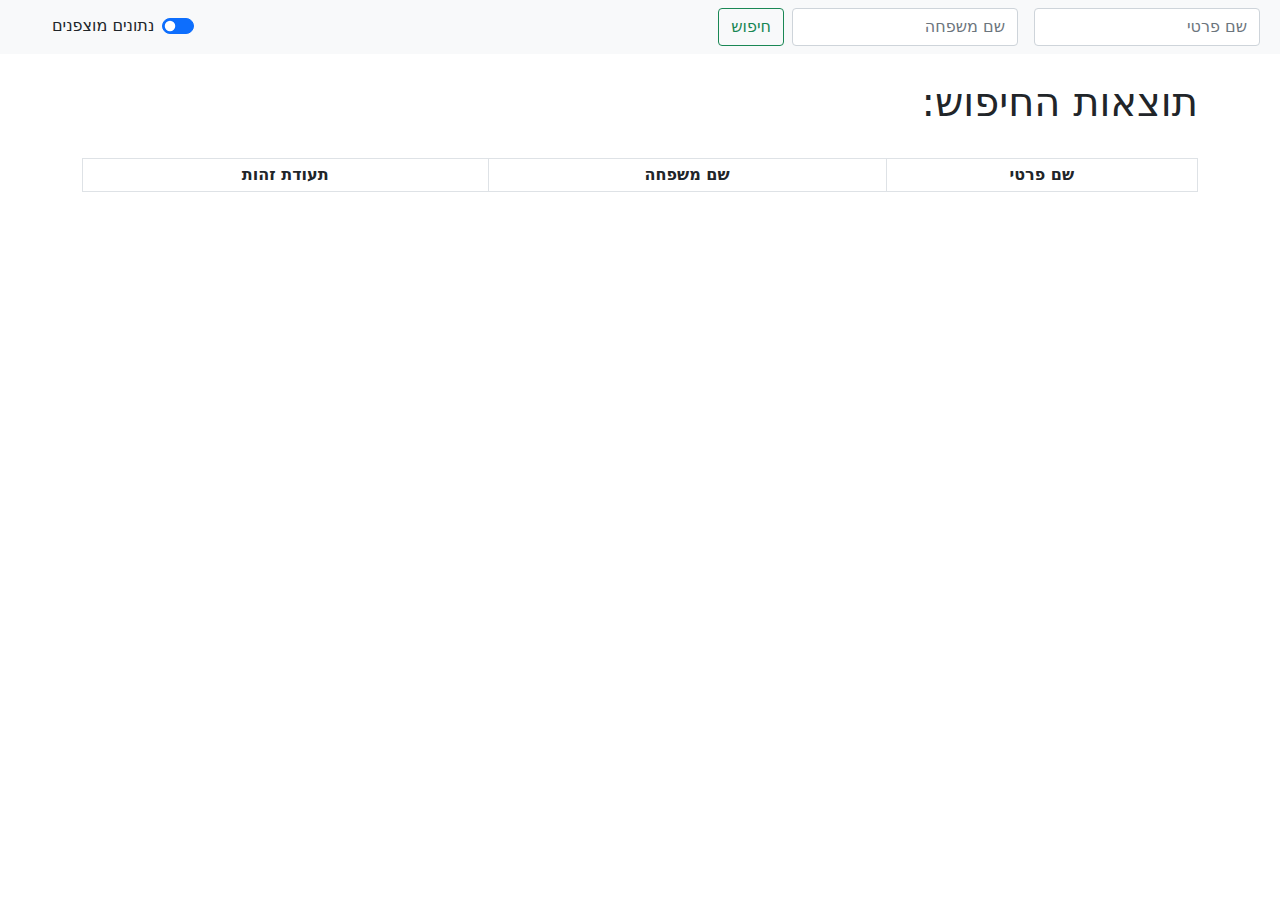
<file: templates/index.html>
<!DOCTYPE html>
<html>
<head>
    <meta charset="utf-8" />
    <meta name="viewport" content="width=device-width, initial-scale=1" />
    <link rel="shortcut icon" href="../icons/bnhplogo.jpg">
    <title>HackOfir - חיפוש עובדים</title>

    <link rel="stylesheet" href="../static/css_main.css" />
    <link rel="stylesheet" href="../static/font-awesome/css/font-awesome.min.css" />
    <script src="../static/jquery/jquery.min.js"></script>
    <link rel="stylesheet" href="../static/jquery-ui/jquery-ui.min.css" />
    <script src="../static/jquery-ui/jquery-ui.min.js"></script>
    <!--script src="../static/popper/umd/popper.min.js"></script-->
    <script src="../static/popper.js-2.11.5/umd/popper.min.js"></script>

    <!--link rel="stylesheet" href="../static/bootstrap/dist/css/bootstrap.min.css" /-->
    <!--link rel="stylesheet" href="../static/bootstrap/dist/css/bootstrap-rtl.min.css" /-->
    <link rel="stylesheet" href="../static/bootstrap-5.0.2/css/bootstrap.min.css" />
    <link rel="stylesheet" href="../static/bootstrap-5.0.2/css/bootstrap.rtl.min.css" />
    <!--script src="../static/bootstrap/dist/js/bootstrap.min.js"></script-->
    <script src="../static/bootstrap-5.0.2/js/bootstrap.min.js"></script>
    <!--script src="../static/bootstrap-5.0.2/js/bootstrap.bundle.min.js"></script-->

    <!--link rel="stylesheet" href="../static/bootstrap-4-multi-dropdown-navbar/css/bootstrap-4-navbar.css"-->
    <!--script src="../static/bootstrap-4-multi-dropdown-navbar/js/bootstrap-4-navbar.js"></script-->

    <style type="text/css">

        /* ============ desktop view ============ */
        @media all and (min-width: 992px) {
        
            .dropdown-menu li{
                position: relative;
            }
            .dropdown-menu .submenu{ 
                display: none;
                position: absolute;
                left:100%; top:-7px;
            }
            .dropdown-menu .submenu-left{ 
                right:100%; left:auto;
            }
        
            .dropdown-menu > li:hover{ background-color: #f1f1f1 }
            .dropdown-menu > li:hover > .submenu{
                display: block;
            }
        }	
        /* ============ desktop view .end// ============ */
        
        /* ============ small devices ============ */
        @media (max-width: 991px) {
        
        .dropdown-menu .dropdown-menu{
                margin-left:0.7rem; margin-right:0.7rem; margin-bottom: .5rem;
        }
        
        }	
        /* ============ small devices .end// ============ */
        
    </style>
</head>
<body dir=rtl>
    <div class="alert alert-danger d-flex align-items-center d-none" id="IE_Alert" role="alert">
        <svg class="bi flex-shrink-0 me-2" width="24" height="24" role="img" aria-label="Danger:"><use xlink:href="#exclamation-triangle-fill"/></svg>
        <div>
            שימו לב! דפדפן Internet Explorer אינו נתמך
        </div>
    </div>
    <nav class="navbar navbar-light bg-light">
    <div class="container-fluid">
      <form class="d-flex">
        <input id="txt_fname" class="form-control me-2" type="search" placeholder="שם פרטי" aria-label="fname">
        <input id="txt_lname" class="form-control me-2" type="search" placeholder="שם משפחה" aria-label="lname">
        <button id="btn_search" class="btn btn-outline-success" type="button">חיפוש</button>
      </form>
      <div class="form-check form-switch">
          <input id="switch_jumble" class="form-check-input" type="checkbox" checked="checked" id="flexSwitchCheckDefault">
          <label class="form-check-label" for="flexSwitchCheckDefault">נתונים מוצפנים</label>
      </div>
    </div>
    </nav>
    <div class="container">
    </br>
    <h1 style="text-align:right">תוצאות החיפוש:</h1>
    </br>
    <div class="table-responsive-sm">
        <table class="table table-sm table-bordered table-hover" width="100%">
            <thead class="thead-light">
                <th style="text-align:center" scope="col">שם פרטי</th>
                <th style="text-align:center" scope="col">שם משפחה</th>
                <th style="text-align:center" scope="col">תעודת זהות</th>
            </thead>
            <tbody id="results_table">
            </tbody>
        </table>
    </div>
    </div>

    <script>
        var isIE = window.document.documentMode ? true : false; // this variable will hold if the current browser is IE
        if (isIE){
            document.getElementById("IE_Alert").classList.remove("d-none");
        }
    </script>
    <script src="../static/scripty-searchEmployees.js"></script>
</body>
</html>
</file>
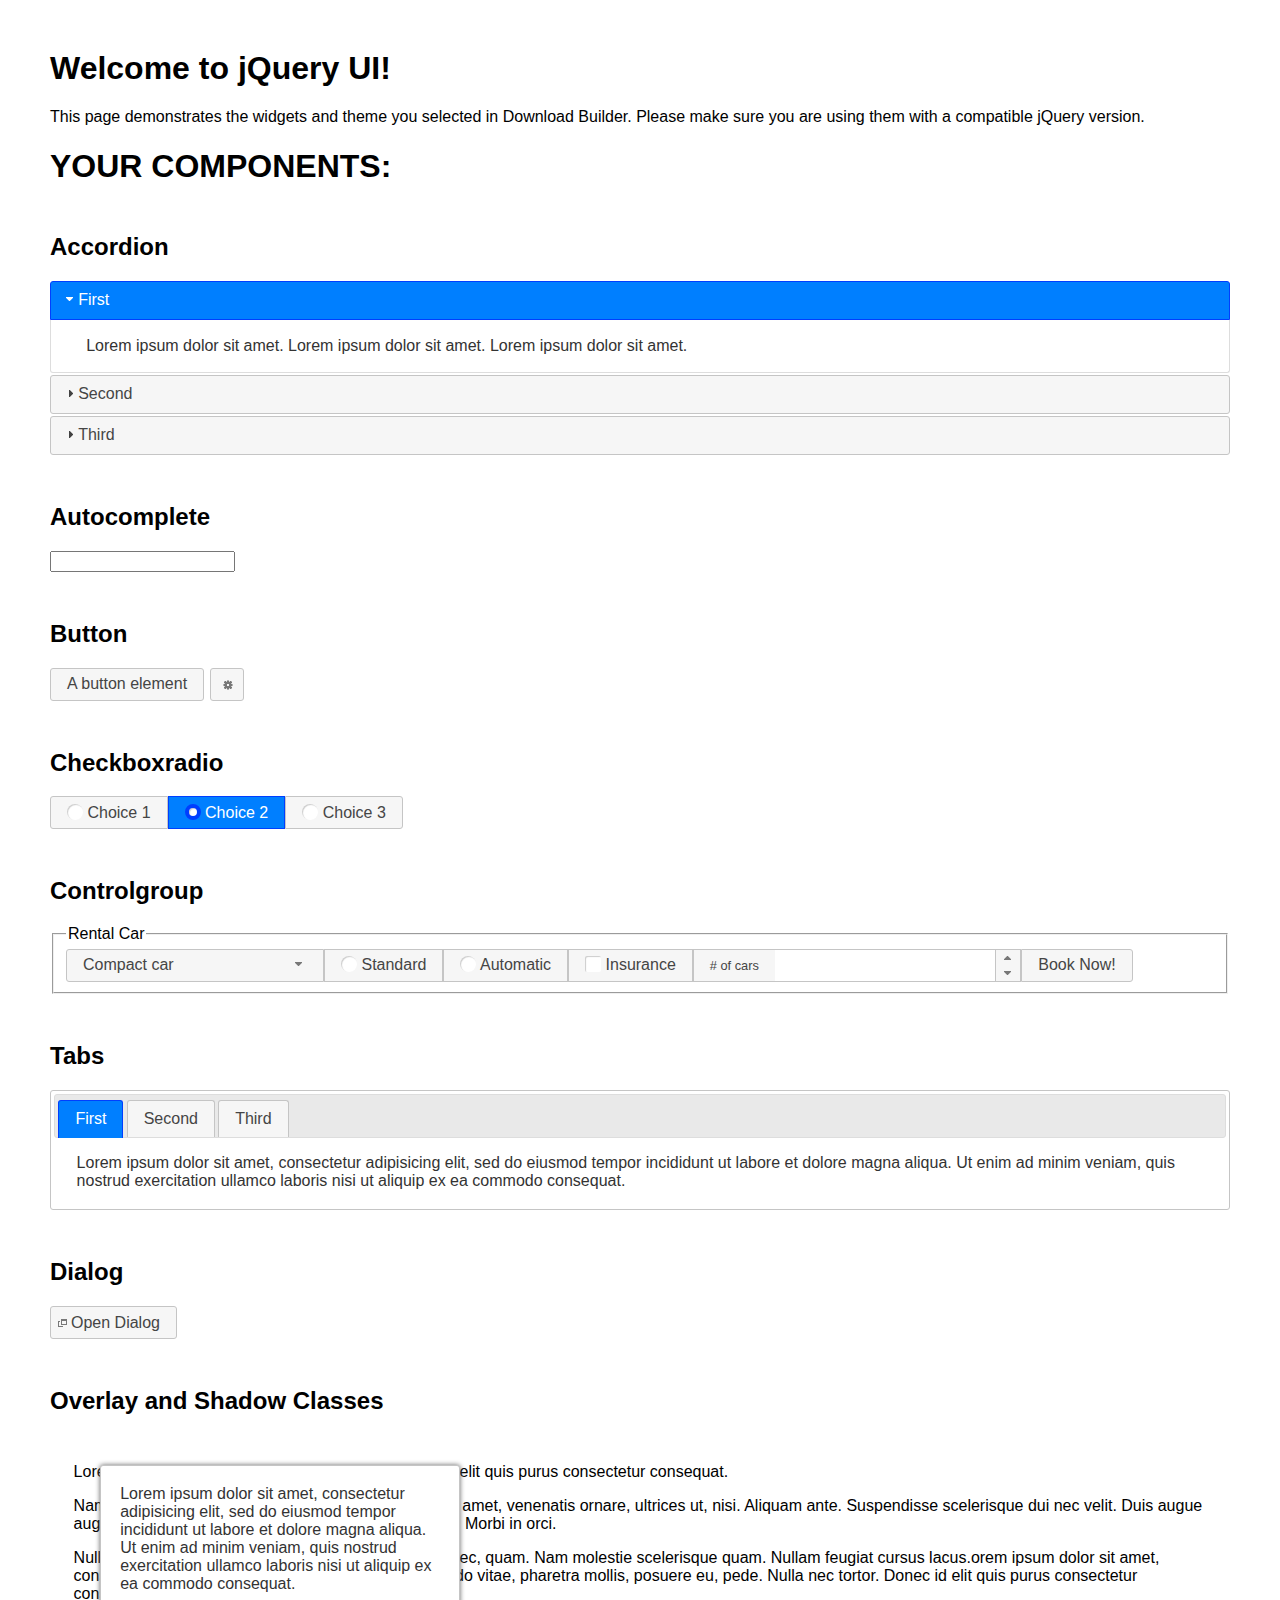
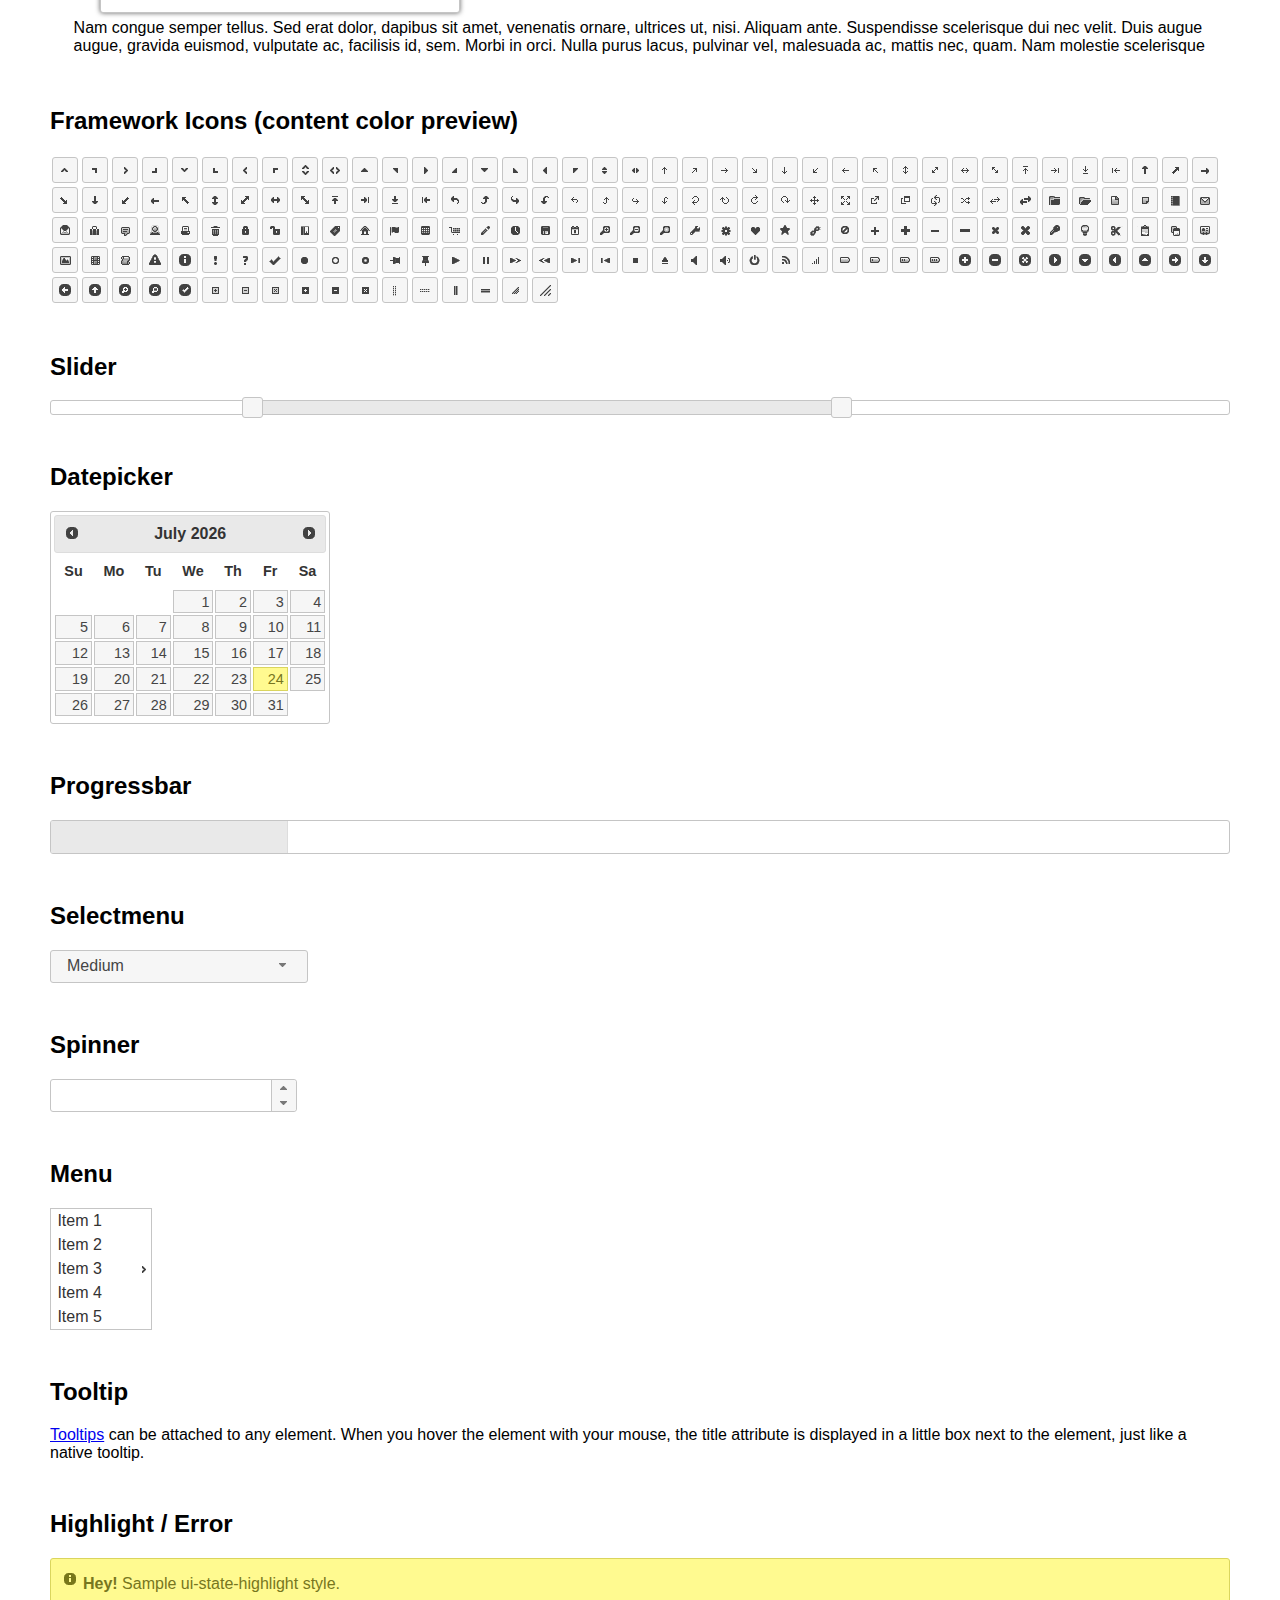
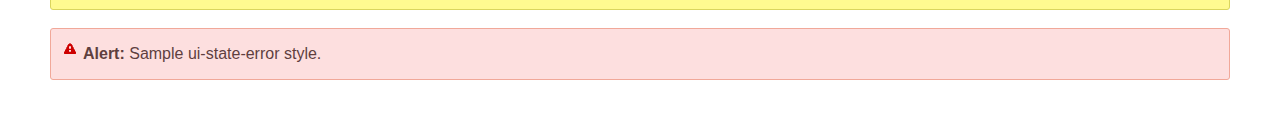
<file: static/jquery-ui/index.html>
<!doctype html>
<html lang="us">
<head>
	<meta charset="utf-8">
	<title>jQuery UI Example Page</title>
	<link href="jquery-ui.css" rel="stylesheet">
	<style>
	body{
		font-family: "Trebuchet MS", sans-serif;
		margin: 50px;
	}
	.demoHeaders {
		margin-top: 2em;
	}
	#dialog-link {
		padding: .4em 1em .4em 20px;
		text-decoration: none;
		position: relative;
	}
	#dialog-link span.ui-icon {
		margin: 0 5px 0 0;
		position: absolute;
		left: .2em;
		top: 50%;
		margin-top: -8px;
	}
	#icons {
		margin: 0;
		padding: 0;
	}
	#icons li {
		margin: 2px;
		position: relative;
		padding: 4px 0;
		cursor: pointer;
		float: left;
		list-style: none;
	}
	#icons span.ui-icon {
		float: left;
		margin: 0 4px;
	}
	.fakewindowcontain .ui-widget-overlay {
		position: absolute;
	}
	select {
		width: 200px;
	}
	</style>
</head>
<body>

<h1>Welcome to jQuery UI!</h1>

<div class="ui-widget">
	<p>This page demonstrates the widgets and theme you selected in Download Builder. Please make sure you are using them with a compatible jQuery version.</p>
</div>

<h1>YOUR COMPONENTS:</h1>

<!-- Accordion -->
<h2 class="demoHeaders">Accordion</h2>
<div id="accordion">
	<h3>First</h3>
	<div>Lorem ipsum dolor sit amet. Lorem ipsum dolor sit amet. Lorem ipsum dolor sit amet.</div>
	<h3>Second</h3>
	<div>Phasellus mattis tincidunt nibh.</div>
	<h3>Third</h3>
	<div>Nam dui erat, auctor a, dignissim quis.</div>
</div>

<!-- Autocomplete -->
<h2 class="demoHeaders">Autocomplete</h2>
<div>
	<input id="autocomplete" title="type &quot;a&quot;">
</div>

<!-- Button -->
<h2 class="demoHeaders">Button</h2>
<button id="button">A button element</button>
<button id="button-icon">An icon-only button</button>

<!-- Checkboxradio -->
<h2 class="demoHeaders">Checkboxradio</h2>
<form style="margin-top: 1em;">
	<div id="radioset">
		<input type="radio" id="radio1" name="radio"><label for="radio1">Choice 1</label>
		<input type="radio" id="radio2" name="radio" checked="checked"><label for="radio2">Choice 2</label>
		<input type="radio" id="radio3" name="radio"><label for="radio3">Choice 3</label>
	</div>
</form>

<!-- Controlgroup -->
<h2 class="demoHeaders">Controlgroup</h2>
<fieldset>
	<legend>Rental Car</legend>
	<div id="controlgroup">
		<select id="car-type">
			<option>Compact car</option>
			<option>Midsize car</option>
			<option>Full size car</option>
			<option>SUV</option>
			<option>Luxury</option>
			<option>Truck</option>
			<option>Van</option>
		</select>
		<label for="transmission-standard">Standard</label>
		<input type="radio" name="transmission" id="transmission-standard">
		<label for="transmission-automatic">Automatic</label>
		<input type="radio" name="transmission" id="transmission-automatic">
		<label for="insurance">Insurance</label>
		<input type="checkbox" name="insurance" id="insurance">
		<label for="horizontal-spinner" class="ui-controlgroup-label"># of cars</label>
		<input id="horizontal-spinner" class="ui-spinner-input">
		<button>Book Now!</button>
	</div>
</fieldset>

<!-- Tabs -->
<h2 class="demoHeaders">Tabs</h2>
<div id="tabs">
	<ul>
		<li><a href="#tabs-1">First</a></li>
		<li><a href="#tabs-2">Second</a></li>
		<li><a href="#tabs-3">Third</a></li>
	</ul>
	<div id="tabs-1">Lorem ipsum dolor sit amet, consectetur adipisicing elit, sed do eiusmod tempor incididunt ut labore et dolore magna aliqua. Ut enim ad minim veniam, quis nostrud exercitation ullamco laboris nisi ut aliquip ex ea commodo consequat.</div>
	<div id="tabs-2">Phasellus mattis tincidunt nibh. Cras orci urna, blandit id, pretium vel, aliquet ornare, felis. Maecenas scelerisque sem non nisl. Fusce sed lorem in enim dictum bibendum.</div>
	<div id="tabs-3">Nam dui erat, auctor a, dignissim quis, sollicitudin eu, felis. Pellentesque nisi urna, interdum eget, sagittis et, consequat vestibulum, lacus. Mauris porttitor ullamcorper augue.</div>
</div>

<h2 class="demoHeaders">Dialog</h2>
<p>
	<button id="dialog-link" class="ui-button ui-corner-all ui-widget">
		<span class="ui-icon ui-icon-newwin"></span>Open Dialog
	</button>
</p>

<h2 class="demoHeaders">Overlay and Shadow Classes</h2>
<div style="position: relative; width: 96%; height: 200px; padding:1% 2%; overflow:hidden;" class="fakewindowcontain">
	<p>Lorem ipsum dolor sit amet,  Nulla nec tortor. Donec id elit quis purus consectetur consequat. </p><p>Nam congue semper tellus. Sed erat dolor, dapibus sit amet, venenatis ornare, ultrices ut, nisi. Aliquam ante. Suspendisse scelerisque dui nec velit. Duis augue augue, gravida euismod, vulputate ac, facilisis id, sem. Morbi in orci. </p><p>Nulla purus lacus, pulvinar vel, malesuada ac, mattis nec, quam. Nam molestie scelerisque quam. Nullam feugiat cursus lacus.orem ipsum dolor sit amet, consectetur adipiscing elit. Donec libero risus, commodo vitae, pharetra mollis, posuere eu, pede. Nulla nec tortor. Donec id elit quis purus consectetur consequat. </p><p>Nam congue semper tellus. Sed erat dolor, dapibus sit amet, venenatis ornare, ultrices ut, nisi. Aliquam ante. Suspendisse scelerisque dui nec velit. Duis augue augue, gravida euismod, vulputate ac, facilisis id, sem. Morbi in orci. Nulla purus lacus, pulvinar vel, malesuada ac, mattis nec, quam. Nam molestie scelerisque quam. </p><p>Nullam feugiat cursus lacus.orem ipsum dolor sit amet, consectetur adipiscing elit. Donec libero risus, commodo vitae, pharetra mollis, posuere eu, pede. Nulla nec tortor. Donec id elit quis purus consectetur consequat. Nam congue semper tellus. Sed erat dolor, dapibus sit amet, venenatis ornare, ultrices ut, nisi. Aliquam ante. </p><p>Suspendisse scelerisque dui nec velit. Duis augue augue, gravida euismod, vulputate ac, facilisis id, sem. Morbi in orci. Nulla purus lacus, pulvinar vel, malesuada ac, mattis nec, quam. Nam molestie scelerisque quam. Nullam feugiat cursus lacus.orem ipsum dolor sit amet, consectetur adipiscing elit. Donec libero risus, commodo vitae, pharetra mollis, posuere eu, pede. Nulla nec tortor. Donec id elit quis purus consectetur consequat. Nam congue semper tellus. Sed erat dolor, dapibus sit amet, venenatis ornare, ultrices ut, nisi. </p>

	<!-- ui-dialog -->
	<div class="ui-widget-overlay ui-front"></div>
	<div style="position: absolute; width: 320px; left: 50px; top: 30px; padding: 1.2em" class="ui-widget ui-front ui-widget-content ui-corner-all ui-widget-shadow">
		Lorem ipsum dolor sit amet, consectetur adipisicing elit, sed do eiusmod tempor incididunt ut labore et dolore magna aliqua. Ut enim ad minim veniam, quis nostrud exercitation ullamco laboris nisi ut aliquip ex ea commodo consequat.
	</div>

</div>

<!-- ui-dialog -->
<div id="dialog" title="Dialog Title">
	<p>Lorem ipsum dolor sit amet, consectetur adipisicing elit, sed do eiusmod tempor incididunt ut labore et dolore magna aliqua. Ut enim ad minim veniam, quis nostrud exercitation ullamco laboris nisi ut aliquip ex ea commodo consequat.</p>
</div>


<h2 class="demoHeaders">Framework Icons (content color preview)</h2>
<ul id="icons" class="ui-widget ui-helper-clearfix">
	<li class="ui-state-default ui-corner-all" title=".ui-icon-caret-1-n"><span class="ui-icon ui-icon-caret-1-n"></span></li>
	<li class="ui-state-default ui-corner-all" title=".ui-icon-caret-1-ne"><span class="ui-icon ui-icon-caret-1-ne"></span></li>
	<li class="ui-state-default ui-corner-all" title=".ui-icon-caret-1-e"><span class="ui-icon ui-icon-caret-1-e"></span></li>
	<li class="ui-state-default ui-corner-all" title=".ui-icon-caret-1-se"><span class="ui-icon ui-icon-caret-1-se"></span></li>
	<li class="ui-state-default ui-corner-all" title=".ui-icon-caret-1-s"><span class="ui-icon ui-icon-caret-1-s"></span></li>
	<li class="ui-state-default ui-corner-all" title=".ui-icon-caret-1-sw"><span class="ui-icon ui-icon-caret-1-sw"></span></li>
	<li class="ui-state-default ui-corner-all" title=".ui-icon-caret-1-w"><span class="ui-icon ui-icon-caret-1-w"></span></li>
	<li class="ui-state-default ui-corner-all" title=".ui-icon-caret-1-nw"><span class="ui-icon ui-icon-caret-1-nw"></span></li>
	<li class="ui-state-default ui-corner-all" title=".ui-icon-caret-2-n-s"><span class="ui-icon ui-icon-caret-2-n-s"></span></li>
	<li class="ui-state-default ui-corner-all" title=".ui-icon-caret-2-e-w"><span class="ui-icon ui-icon-caret-2-e-w"></span></li>
	<li class="ui-state-default ui-corner-all" title=".ui-icon-triangle-1-n"><span class="ui-icon ui-icon-triangle-1-n"></span></li>
	<li class="ui-state-default ui-corner-all" title=".ui-icon-triangle-1-ne"><span class="ui-icon ui-icon-triangle-1-ne"></span></li>
	<li class="ui-state-default ui-corner-all" title=".ui-icon-triangle-1-e"><span class="ui-icon ui-icon-triangle-1-e"></span></li>
	<li class="ui-state-default ui-corner-all" title=".ui-icon-triangle-1-se"><span class="ui-icon ui-icon-triangle-1-se"></span></li>
	<li class="ui-state-default ui-corner-all" title=".ui-icon-triangle-1-s"><span class="ui-icon ui-icon-triangle-1-s"></span></li>
	<li class="ui-state-default ui-corner-all" title=".ui-icon-triangle-1-sw"><span class="ui-icon ui-icon-triangle-1-sw"></span></li>
	<li class="ui-state-default ui-corner-all" title=".ui-icon-triangle-1-w"><span class="ui-icon ui-icon-triangle-1-w"></span></li>
	<li class="ui-state-default ui-corner-all" title=".ui-icon-triangle-1-nw"><span class="ui-icon ui-icon-triangle-1-nw"></span></li>
	<li class="ui-state-default ui-corner-all" title=".ui-icon-triangle-2-n-s"><span class="ui-icon ui-icon-triangle-2-n-s"></span></li>
	<li class="ui-state-default ui-corner-all" title=".ui-icon-triangle-2-e-w"><span class="ui-icon ui-icon-triangle-2-e-w"></span></li>
	<li class="ui-state-default ui-corner-all" title=".ui-icon-arrow-1-n"><span class="ui-icon ui-icon-arrow-1-n"></span></li>
	<li class="ui-state-default ui-corner-all" title=".ui-icon-arrow-1-ne"><span class="ui-icon ui-icon-arrow-1-ne"></span></li>
	<li class="ui-state-default ui-corner-all" title=".ui-icon-arrow-1-e"><span class="ui-icon ui-icon-arrow-1-e"></span></li>
	<li class="ui-state-default ui-corner-all" title=".ui-icon-arrow-1-se"><span class="ui-icon ui-icon-arrow-1-se"></span></li>
	<li class="ui-state-default ui-corner-all" title=".ui-icon-arrow-1-s"><span class="ui-icon ui-icon-arrow-1-s"></span></li>
	<li class="ui-state-default ui-corner-all" title=".ui-icon-arrow-1-sw"><span class="ui-icon ui-icon-arrow-1-sw"></span></li>
	<li class="ui-state-default ui-corner-all" title=".ui-icon-arrow-1-w"><span class="ui-icon ui-icon-arrow-1-w"></span></li>
	<li class="ui-state-default ui-corner-all" title=".ui-icon-arrow-1-nw"><span class="ui-icon ui-icon-arrow-1-nw"></span></li>
	<li class="ui-state-default ui-corner-all" title=".ui-icon-arrow-2-n-s"><span class="ui-icon ui-icon-arrow-2-n-s"></span></li>
	<li class="ui-state-default ui-corner-all" title=".ui-icon-arrow-2-ne-sw"><span class="ui-icon ui-icon-arrow-2-ne-sw"></span></li>
	<li class="ui-state-default ui-corner-all" title=".ui-icon-arrow-2-e-w"><span class="ui-icon ui-icon-arrow-2-e-w"></span></li>
	<li class="ui-state-default ui-corner-all" title=".ui-icon-arrow-2-se-nw"><span class="ui-icon ui-icon-arrow-2-se-nw"></span></li>
	<li class="ui-state-default ui-corner-all" title=".ui-icon-arrowstop-1-n"><span class="ui-icon ui-icon-arrowstop-1-n"></span></li>
	<li class="ui-state-default ui-corner-all" title=".ui-icon-arrowstop-1-e"><span class="ui-icon ui-icon-arrowstop-1-e"></span></li>
	<li class="ui-state-default ui-corner-all" title=".ui-icon-arrowstop-1-s"><span class="ui-icon ui-icon-arrowstop-1-s"></span></li>
	<li class="ui-state-default ui-corner-all" title=".ui-icon-arrowstop-1-w"><span class="ui-icon ui-icon-arrowstop-1-w"></span></li>
	<li class="ui-state-default ui-corner-all" title=".ui-icon-arrowthick-1-n"><span class="ui-icon ui-icon-arrowthick-1-n"></span></li>
	<li class="ui-state-default ui-corner-all" title=".ui-icon-arrowthick-1-ne"><span class="ui-icon ui-icon-arrowthick-1-ne"></span></li>
	<li class="ui-state-default ui-corner-all" title=".ui-icon-arrowthick-1-e"><span class="ui-icon ui-icon-arrowthick-1-e"></span></li>
	<li class="ui-state-default ui-corner-all" title=".ui-icon-arrowthick-1-se"><span class="ui-icon ui-icon-arrowthick-1-se"></span></li>
	<li class="ui-state-default ui-corner-all" title=".ui-icon-arrowthick-1-s"><span class="ui-icon ui-icon-arrowthick-1-s"></span></li>
	<li class="ui-state-default ui-corner-all" title=".ui-icon-arrowthick-1-sw"><span class="ui-icon ui-icon-arrowthick-1-sw"></span></li>
	<li class="ui-state-default ui-corner-all" title=".ui-icon-arrowthick-1-w"><span class="ui-icon ui-icon-arrowthick-1-w"></span></li>
	<li class="ui-state-default ui-corner-all" title=".ui-icon-arrowthick-1-nw"><span class="ui-icon ui-icon-arrowthick-1-nw"></span></li>
	<li class="ui-state-default ui-corner-all" title=".ui-icon-arrowthick-2-n-s"><span class="ui-icon ui-icon-arrowthick-2-n-s"></span></li>
	<li class="ui-state-default ui-corner-all" title=".ui-icon-arrowthick-2-ne-sw"><span class="ui-icon ui-icon-arrowthick-2-ne-sw"></span></li>
	<li class="ui-state-default ui-corner-all" title=".ui-icon-arrowthick-2-e-w"><span class="ui-icon ui-icon-arrowthick-2-e-w"></span></li>
	<li class="ui-state-default ui-corner-all" title=".ui-icon-arrowthick-2-se-nw"><span class="ui-icon ui-icon-arrowthick-2-se-nw"></span></li>
	<li class="ui-state-default ui-corner-all" title=".ui-icon-arrowthickstop-1-n"><span class="ui-icon ui-icon-arrowthickstop-1-n"></span></li>
	<li class="ui-state-default ui-corner-all" title=".ui-icon-arrowthickstop-1-e"><span class="ui-icon ui-icon-arrowthickstop-1-e"></span></li>
	<li class="ui-state-default ui-corner-all" title=".ui-icon-arrowthickstop-1-s"><span class="ui-icon ui-icon-arrowthickstop-1-s"></span></li>
	<li class="ui-state-default ui-corner-all" title=".ui-icon-arrowthickstop-1-w"><span class="ui-icon ui-icon-arrowthickstop-1-w"></span></li>
	<li class="ui-state-default ui-corner-all" title=".ui-icon-arrowreturnthick-1-w"><span class="ui-icon ui-icon-arrowreturnthick-1-w"></span></li>
	<li class="ui-state-default ui-corner-all" title=".ui-icon-arrowreturnthick-1-n"><span class="ui-icon ui-icon-arrowreturnthick-1-n"></span></li>
	<li class="ui-state-default ui-corner-all" title=".ui-icon-arrowreturnthick-1-e"><span class="ui-icon ui-icon-arrowreturnthick-1-e"></span></li>
	<li class="ui-state-default ui-corner-all" title=".ui-icon-arrowreturnthick-1-s"><span class="ui-icon ui-icon-arrowreturnthick-1-s"></span></li>
	<li class="ui-state-default ui-corner-all" title=".ui-icon-arrowreturn-1-w"><span class="ui-icon ui-icon-arrowreturn-1-w"></span></li>
	<li class="ui-state-default ui-corner-all" title=".ui-icon-arrowreturn-1-n"><span class="ui-icon ui-icon-arrowreturn-1-n"></span></li>
	<li class="ui-state-default ui-corner-all" title=".ui-icon-arrowreturn-1-e"><span class="ui-icon ui-icon-arrowreturn-1-e"></span></li>
	<li class="ui-state-default ui-corner-all" title=".ui-icon-arrowreturn-1-s"><span class="ui-icon ui-icon-arrowreturn-1-s"></span></li>
	<li class="ui-state-default ui-corner-all" title=".ui-icon-arrowrefresh-1-w"><span class="ui-icon ui-icon-arrowrefresh-1-w"></span></li>
	<li class="ui-state-default ui-corner-all" title=".ui-icon-arrowrefresh-1-n"><span class="ui-icon ui-icon-arrowrefresh-1-n"></span></li>
	<li class="ui-state-default ui-corner-all" title=".ui-icon-arrowrefresh-1-e"><span class="ui-icon ui-icon-arrowrefresh-1-e"></span></li>
	<li class="ui-state-default ui-corner-all" title=".ui-icon-arrowrefresh-1-s"><span class="ui-icon ui-icon-arrowrefresh-1-s"></span></li>
	<li class="ui-state-default ui-corner-all" title=".ui-icon-arrow-4"><span class="ui-icon ui-icon-arrow-4"></span></li>
	<li class="ui-state-default ui-corner-all" title=".ui-icon-arrow-4-diag"><span class="ui-icon ui-icon-arrow-4-diag"></span></li>
	<li class="ui-state-default ui-corner-all" title=".ui-icon-extlink"><span class="ui-icon ui-icon-extlink"></span></li>
	<li class="ui-state-default ui-corner-all" title=".ui-icon-newwin"><span class="ui-icon ui-icon-newwin"></span></li>
	<li class="ui-state-default ui-corner-all" title=".ui-icon-refresh"><span class="ui-icon ui-icon-refresh"></span></li>
	<li class="ui-state-default ui-corner-all" title=".ui-icon-shuffle"><span class="ui-icon ui-icon-shuffle"></span></li>
	<li class="ui-state-default ui-corner-all" title=".ui-icon-transfer-e-w"><span class="ui-icon ui-icon-transfer-e-w"></span></li>
	<li class="ui-state-default ui-corner-all" title=".ui-icon-transferthick-e-w"><span class="ui-icon ui-icon-transferthick-e-w"></span></li>
	<li class="ui-state-default ui-corner-all" title=".ui-icon-folder-collapsed"><span class="ui-icon ui-icon-folder-collapsed"></span></li>
	<li class="ui-state-default ui-corner-all" title=".ui-icon-folder-open"><span class="ui-icon ui-icon-folder-open"></span></li>
	<li class="ui-state-default ui-corner-all" title=".ui-icon-document"><span class="ui-icon ui-icon-document"></span></li>
	<li class="ui-state-default ui-corner-all" title=".ui-icon-document-b"><span class="ui-icon ui-icon-document-b"></span></li>
	<li class="ui-state-default ui-corner-all" title=".ui-icon-note"><span class="ui-icon ui-icon-note"></span></li>
	<li class="ui-state-default ui-corner-all" title=".ui-icon-mail-closed"><span class="ui-icon ui-icon-mail-closed"></span></li>
	<li class="ui-state-default ui-corner-all" title=".ui-icon-mail-open"><span class="ui-icon ui-icon-mail-open"></span></li>
	<li class="ui-state-default ui-corner-all" title=".ui-icon-suitcase"><span class="ui-icon ui-icon-suitcase"></span></li>
	<li class="ui-state-default ui-corner-all" title=".ui-icon-comment"><span class="ui-icon ui-icon-comment"></span></li>
	<li class="ui-state-default ui-corner-all" title=".ui-icon-person"><span class="ui-icon ui-icon-person"></span></li>
	<li class="ui-state-default ui-corner-all" title=".ui-icon-print"><span class="ui-icon ui-icon-print"></span></li>
	<li class="ui-state-default ui-corner-all" title=".ui-icon-trash"><span class="ui-icon ui-icon-trash"></span></li>
	<li class="ui-state-default ui-corner-all" title=".ui-icon-locked"><span class="ui-icon ui-icon-locked"></span></li>
	<li class="ui-state-default ui-corner-all" title=".ui-icon-unlocked"><span class="ui-icon ui-icon-unlocked"></span></li>
	<li class="ui-state-default ui-corner-all" title=".ui-icon-bookmark"><span class="ui-icon ui-icon-bookmark"></span></li>
	<li class="ui-state-default ui-corner-all" title=".ui-icon-tag"><span class="ui-icon ui-icon-tag"></span></li>
	<li class="ui-state-default ui-corner-all" title=".ui-icon-home"><span class="ui-icon ui-icon-home"></span></li>
	<li class="ui-state-default ui-corner-all" title=".ui-icon-flag"><span class="ui-icon ui-icon-flag"></span></li>
	<li class="ui-state-default ui-corner-all" title=".ui-icon-calculator"><span class="ui-icon ui-icon-calculator"></span></li>
	<li class="ui-state-default ui-corner-all" title=".ui-icon-cart"><span class="ui-icon ui-icon-cart"></span></li>
	<li class="ui-state-default ui-corner-all" title=".ui-icon-pencil"><span class="ui-icon ui-icon-pencil"></span></li>
	<li class="ui-state-default ui-corner-all" title=".ui-icon-clock"><span class="ui-icon ui-icon-clock"></span></li>
	<li class="ui-state-default ui-corner-all" title=".ui-icon-disk"><span class="ui-icon ui-icon-disk"></span></li>
	<li class="ui-state-default ui-corner-all" title=".ui-icon-calendar"><span class="ui-icon ui-icon-calendar"></span></li>
	<li class="ui-state-default ui-corner-all" title=".ui-icon-zoomin"><span class="ui-icon ui-icon-zoomin"></span></li>
	<li class="ui-state-default ui-corner-all" title=".ui-icon-zoomout"><span class="ui-icon ui-icon-zoomout"></span></li>
	<li class="ui-state-default ui-corner-all" title=".ui-icon-search"><span class="ui-icon ui-icon-search"></span></li>
	<li class="ui-state-default ui-corner-all" title=".ui-icon-wrench"><span class="ui-icon ui-icon-wrench"></span></li>
	<li class="ui-state-default ui-corner-all" title=".ui-icon-gear"><span class="ui-icon ui-icon-gear"></span></li>
	<li class="ui-state-default ui-corner-all" title=".ui-icon-heart"><span class="ui-icon ui-icon-heart"></span></li>
	<li class="ui-state-default ui-corner-all" title=".ui-icon-star"><span class="ui-icon ui-icon-star"></span></li>
	<li class="ui-state-default ui-corner-all" title=".ui-icon-link"><span class="ui-icon ui-icon-link"></span></li>
	<li class="ui-state-default ui-corner-all" title=".ui-icon-cancel"><span class="ui-icon ui-icon-cancel"></span></li>
	<li class="ui-state-default ui-corner-all" title=".ui-icon-plus"><span class="ui-icon ui-icon-plus"></span></li>
	<li class="ui-state-default ui-corner-all" title=".ui-icon-plusthick"><span class="ui-icon ui-icon-plusthick"></span></li>
	<li class="ui-state-default ui-corner-all" title=".ui-icon-minus"><span class="ui-icon ui-icon-minus"></span></li>
	<li class="ui-state-default ui-corner-all" title=".ui-icon-minusthick"><span class="ui-icon ui-icon-minusthick"></span></li>
	<li class="ui-state-default ui-corner-all" title=".ui-icon-close"><span class="ui-icon ui-icon-close"></span></li>
	<li class="ui-state-default ui-corner-all" title=".ui-icon-closethick"><span class="ui-icon ui-icon-closethick"></span></li>
	<li class="ui-state-default ui-corner-all" title=".ui-icon-key"><span class="ui-icon ui-icon-key"></span></li>
	<li class="ui-state-default ui-corner-all" title=".ui-icon-lightbulb"><span class="ui-icon ui-icon-lightbulb"></span></li>
	<li class="ui-state-default ui-corner-all" title=".ui-icon-scissors"><span class="ui-icon ui-icon-scissors"></span></li>
	<li class="ui-state-default ui-corner-all" title=".ui-icon-clipboard"><span class="ui-icon ui-icon-clipboard"></span></li>
	<li class="ui-state-default ui-corner-all" title=".ui-icon-copy"><span class="ui-icon ui-icon-copy"></span></li>
	<li class="ui-state-default ui-corner-all" title=".ui-icon-contact"><span class="ui-icon ui-icon-contact"></span></li>
	<li class="ui-state-default ui-corner-all" title=".ui-icon-image"><span class="ui-icon ui-icon-image"></span></li>
	<li class="ui-state-default ui-corner-all" title=".ui-icon-video"><span class="ui-icon ui-icon-video"></span></li>
	<li class="ui-state-default ui-corner-all" title=".ui-icon-script"><span class="ui-icon ui-icon-script"></span></li>
	<li class="ui-state-default ui-corner-all" title=".ui-icon-alert"><span class="ui-icon ui-icon-alert"></span></li>
	<li class="ui-state-default ui-corner-all" title=".ui-icon-info"><span class="ui-icon ui-icon-info"></span></li>
	<li class="ui-state-default ui-corner-all" title=".ui-icon-notice"><span class="ui-icon ui-icon-notice"></span></li>
	<li class="ui-state-default ui-corner-all" title=".ui-icon-help"><span class="ui-icon ui-icon-help"></span></li>
	<li class="ui-state-default ui-corner-all" title=".ui-icon-check"><span class="ui-icon ui-icon-check"></span></li>
	<li class="ui-state-default ui-corner-all" title=".ui-icon-bullet"><span class="ui-icon ui-icon-bullet"></span></li>
	<li class="ui-state-default ui-corner-all" title=".ui-icon-radio-off"><span class="ui-icon ui-icon-radio-off"></span></li>
	<li class="ui-state-default ui-corner-all" title=".ui-icon-radio-on"><span class="ui-icon ui-icon-radio-on"></span></li>
	<li class="ui-state-default ui-corner-all" title=".ui-icon-pin-w"><span class="ui-icon ui-icon-pin-w"></span></li>
	<li class="ui-state-default ui-corner-all" title=".ui-icon-pin-s"><span class="ui-icon ui-icon-pin-s"></span></li>
	<li class="ui-state-default ui-corner-all" title=".ui-icon-play"><span class="ui-icon ui-icon-play"></span></li>
	<li class="ui-state-default ui-corner-all" title=".ui-icon-pause"><span class="ui-icon ui-icon-pause"></span></li>
	<li class="ui-state-default ui-corner-all" title=".ui-icon-seek-next"><span class="ui-icon ui-icon-seek-next"></span></li>
	<li class="ui-state-default ui-corner-all" title=".ui-icon-seek-prev"><span class="ui-icon ui-icon-seek-prev"></span></li>
	<li class="ui-state-default ui-corner-all" title=".ui-icon-seek-end"><span class="ui-icon ui-icon-seek-end"></span></li>
	<li class="ui-state-default ui-corner-all" title=".ui-icon-seek-first"><span class="ui-icon ui-icon-seek-first"></span></li>
	<li class="ui-state-default ui-corner-all" title=".ui-icon-stop"><span class="ui-icon ui-icon-stop"></span></li>
	<li class="ui-state-default ui-corner-all" title=".ui-icon-eject"><span class="ui-icon ui-icon-eject"></span></li>
	<li class="ui-state-default ui-corner-all" title=".ui-icon-volume-off"><span class="ui-icon ui-icon-volume-off"></span></li>
	<li class="ui-state-default ui-corner-all" title=".ui-icon-volume-on"><span class="ui-icon ui-icon-volume-on"></span></li>
	<li class="ui-state-default ui-corner-all" title=".ui-icon-power"><span class="ui-icon ui-icon-power"></span></li>
	<li class="ui-state-default ui-corner-all" title=".ui-icon-signal-diag"><span class="ui-icon ui-icon-signal-diag"></span></li>
	<li class="ui-state-default ui-corner-all" title=".ui-icon-signal"><span class="ui-icon ui-icon-signal"></span></li>
	<li class="ui-state-default ui-corner-all" title=".ui-icon-battery-0"><span class="ui-icon ui-icon-battery-0"></span></li>
	<li class="ui-state-default ui-corner-all" title=".ui-icon-battery-1"><span class="ui-icon ui-icon-battery-1"></span></li>
	<li class="ui-state-default ui-corner-all" title=".ui-icon-battery-2"><span class="ui-icon ui-icon-battery-2"></span></li>
	<li class="ui-state-default ui-corner-all" title=".ui-icon-battery-3"><span class="ui-icon ui-icon-battery-3"></span></li>
	<li class="ui-state-default ui-corner-all" title=".ui-icon-circle-plus"><span class="ui-icon ui-icon-circle-plus"></span></li>
	<li class="ui-state-default ui-corner-all" title=".ui-icon-circle-minus"><span class="ui-icon ui-icon-circle-minus"></span></li>
	<li class="ui-state-default ui-corner-all" title=".ui-icon-circle-close"><span class="ui-icon ui-icon-circle-close"></span></li>
	<li class="ui-state-default ui-corner-all" title=".ui-icon-circle-triangle-e"><span class="ui-icon ui-icon-circle-triangle-e"></span></li>
	<li class="ui-state-default ui-corner-all" title=".ui-icon-circle-triangle-s"><span class="ui-icon ui-icon-circle-triangle-s"></span></li>
	<li class="ui-state-default ui-corner-all" title=".ui-icon-circle-triangle-w"><span class="ui-icon ui-icon-circle-triangle-w"></span></li>
	<li class="ui-state-default ui-corner-all" title=".ui-icon-circle-triangle-n"><span class="ui-icon ui-icon-circle-triangle-n"></span></li>
	<li class="ui-state-default ui-corner-all" title=".ui-icon-circle-arrow-e"><span class="ui-icon ui-icon-circle-arrow-e"></span></li>
	<li class="ui-state-default ui-corner-all" title=".ui-icon-circle-arrow-s"><span class="ui-icon ui-icon-circle-arrow-s"></span></li>
	<li class="ui-state-default ui-corner-all" title=".ui-icon-circle-arrow-w"><span class="ui-icon ui-icon-circle-arrow-w"></span></li>
	<li class="ui-state-default ui-corner-all" title=".ui-icon-circle-arrow-n"><span class="ui-icon ui-icon-circle-arrow-n"></span></li>
	<li class="ui-state-default ui-corner-all" title=".ui-icon-circle-zoomin"><span class="ui-icon ui-icon-circle-zoomin"></span></li>
	<li class="ui-state-default ui-corner-all" title=".ui-icon-circle-zoomout"><span class="ui-icon ui-icon-circle-zoomout"></span></li>
	<li class="ui-state-default ui-corner-all" title=".ui-icon-circle-check"><span class="ui-icon ui-icon-circle-check"></span></li>
	<li class="ui-state-default ui-corner-all" title=".ui-icon-circlesmall-plus"><span class="ui-icon ui-icon-circlesmall-plus"></span></li>
	<li class="ui-state-default ui-corner-all" title=".ui-icon-circlesmall-minus"><span class="ui-icon ui-icon-circlesmall-minus"></span></li>
	<li class="ui-state-default ui-corner-all" title=".ui-icon-circlesmall-close"><span class="ui-icon ui-icon-circlesmall-close"></span></li>
	<li class="ui-state-default ui-corner-all" title=".ui-icon-squaresmall-plus"><span class="ui-icon ui-icon-squaresmall-plus"></span></li>
	<li class="ui-state-default ui-corner-all" title=".ui-icon-squaresmall-minus"><span class="ui-icon ui-icon-squaresmall-minus"></span></li>
	<li class="ui-state-default ui-corner-all" title=".ui-icon-squaresmall-close"><span class="ui-icon ui-icon-squaresmall-close"></span></li>
	<li class="ui-state-default ui-corner-all" title=".ui-icon-grip-dotted-vertical"><span class="ui-icon ui-icon-grip-dotted-vertical"></span></li>
	<li class="ui-state-default ui-corner-all" title=".ui-icon-grip-dotted-horizontal"><span class="ui-icon ui-icon-grip-dotted-horizontal"></span></li>
	<li class="ui-state-default ui-corner-all" title=".ui-icon-grip-solid-vertical"><span class="ui-icon ui-icon-grip-solid-vertical"></span></li>
	<li class="ui-state-default ui-corner-all" title=".ui-icon-grip-solid-horizontal"><span class="ui-icon ui-icon-grip-solid-horizontal"></span></li>
	<li class="ui-state-default ui-corner-all" title=".ui-icon-gripsmall-diagonal-se"><span class="ui-icon ui-icon-gripsmall-diagonal-se"></span></li>
	<li class="ui-state-default ui-corner-all" title=".ui-icon-grip-diagonal-se"><span class="ui-icon ui-icon-grip-diagonal-se"></span></li>
</ul>

<!-- Slider -->
<h2 class="demoHeaders">Slider</h2>
<div id="slider"></div>

<!-- Datepicker -->
<h2 class="demoHeaders">Datepicker</h2>
<div id="datepicker"></div>

<!-- Progressbar -->
<h2 class="demoHeaders">Progressbar</h2>
<div id="progressbar"></div>

<!-- Progressbar -->
<h2 class="demoHeaders">Selectmenu</h2>
<select id="selectmenu">
	<option>Slower</option>
	<option>Slow</option>
	<option selected="selected">Medium</option>
	<option>Fast</option>
	<option>Faster</option>
</select>

<!-- Spinner -->
<h2 class="demoHeaders">Spinner</h2>
<input id="spinner">

<!-- Menu -->
<h2 class="demoHeaders">Menu</h2>
<ul style="width:100px;" id="menu">
	<li><div>Item 1</div></li>
	<li><div>Item 2</div></li>
	<li><div>Item 3</div>
		<ul>
			<li><div>Item 3-1</div></li>
			<li><div>Item 3-2</div></li>
			<li><div>Item 3-3</div></li>
			<li><div>Item 3-4</div></li>
			<li><div>Item 3-5</div></li>
		</ul>
	</li>
	<li><div>Item 4</div></li>
	<li><div>Item 5</div></li>
</ul>

<!-- Tooltip -->
<h2 class="demoHeaders">Tooltip</h2>
<p id="tooltip">
	<a href="#" title="That&apos;s what this widget is">Tooltips</a> can be attached to any element. When you hover
the element with your mouse, the title attribute is displayed in a little box next to the element, just like a native tooltip.
</p>

<!-- Highlight / Error -->
<h2 class="demoHeaders">Highlight / Error</h2>
<div class="ui-widget">
	<div class="ui-state-highlight ui-corner-all" style="margin-top: 20px; padding: 0 .7em;">
		<p><span class="ui-icon ui-icon-info" style="float: left; margin-right: .3em;"></span>
		<strong>Hey!</strong> Sample ui-state-highlight style.</p>
	</div>
</div>
<br>
<div class="ui-widget">
	<div class="ui-state-error ui-corner-all" style="padding: 0 .7em;">
		<p><span class="ui-icon ui-icon-alert" style="float: left; margin-right: .3em;"></span>
		<strong>Alert:</strong> Sample ui-state-error style.</p>
	</div>
</div>

<script src="external/jquery/jquery.js"></script>
<script src="jquery-ui.js"></script>
<script>
$( "#accordion" ).accordion();

var availableTags = [
	"ActionScript",
	"AppleScript",
	"Asp",
	"BASIC",
	"C",
	"C++",
	"Clojure",
	"COBOL",
	"ColdFusion",
	"Erlang",
	"Fortran",
	"Groovy",
	"Haskell",
	"Java",
	"JavaScript",
	"Lisp",
	"Perl",
	"PHP",
	"Python",
	"Ruby",
	"Scala",
	"Scheme"
];
$( "#autocomplete" ).autocomplete({
	source: availableTags
});

$( "#button" ).button();
$( "#button-icon" ).button({
	icon: "ui-icon-gear",
	showLabel: false
});

$( "#radioset" ).buttonset();

$( "#controlgroup" ).controlgroup();

$( "#tabs" ).tabs();

$( "#dialog" ).dialog({
	autoOpen: false,
	width: 400,
	buttons: [
		{
			text: "Ok",
			click: function() {
				$( this ).dialog( "close" );
			}
		},
		{
			text: "Cancel",
			click: function() {
				$( this ).dialog( "close" );
			}
		}
	]
});

// Link to open the dialog
$( "#dialog-link" ).click(function( event ) {
	$( "#dialog" ).dialog( "open" );
	event.preventDefault();
});

$( "#datepicker" ).datepicker({
	inline: true
});

$( "#slider" ).slider({
	range: true,
	values: [ 17, 67 ]
});

$( "#progressbar" ).progressbar({
	value: 20
});

$( "#spinner" ).spinner();

$( "#menu" ).menu();

$( "#tooltip" ).tooltip();

$( "#selectmenu" ).selectmenu();

// Hover states on the static widgets
$( "#dialog-link, #icons li" ).hover(
	function() {
		$( this ).addClass( "ui-state-hover" );
	},
	function() {
		$( this ).removeClass( "ui-state-hover" );
	}
);
</script>
</body>
</html>
</file>
<file: static/css_main.css>
body {
  background: #b9b4b4;
}
.card {
  border: none;
  height: 100%;
}
.copy-button {
  display: flex;
  justify-content: center;
  align-items: center;
  position: relative;
}
.tip {
  background-color: #263646;
  padding: 0 14px;
  line-height: 27px;
  position: absolute;
  border-radius: 4px;
  z-index: 100;
  color: #fff;
  font-size: 12px;
  animation-name: tip;
  animation-duration: 0.6s;
  animation-fill-mode: both;
}
.tip:before {
  content: "";
  background-color: #263646;
  height: 10px;
  width: 10px;
  display: block;
  position: absolute;
  transform: rotate(45deg);
  top: -4px;
  left: 17px;
}
#copied_tip {
  animation-name: come_and_leave;
  animation-duration: 1s;
  animation-fill-mode: both;
  bottom: -35px;
  left: 2px;
}
.text-line {
  font-size: 14px;
}
.tooltip-inner {
  max-width: 500px !important;
  font-size: 14px;
}
</file>
